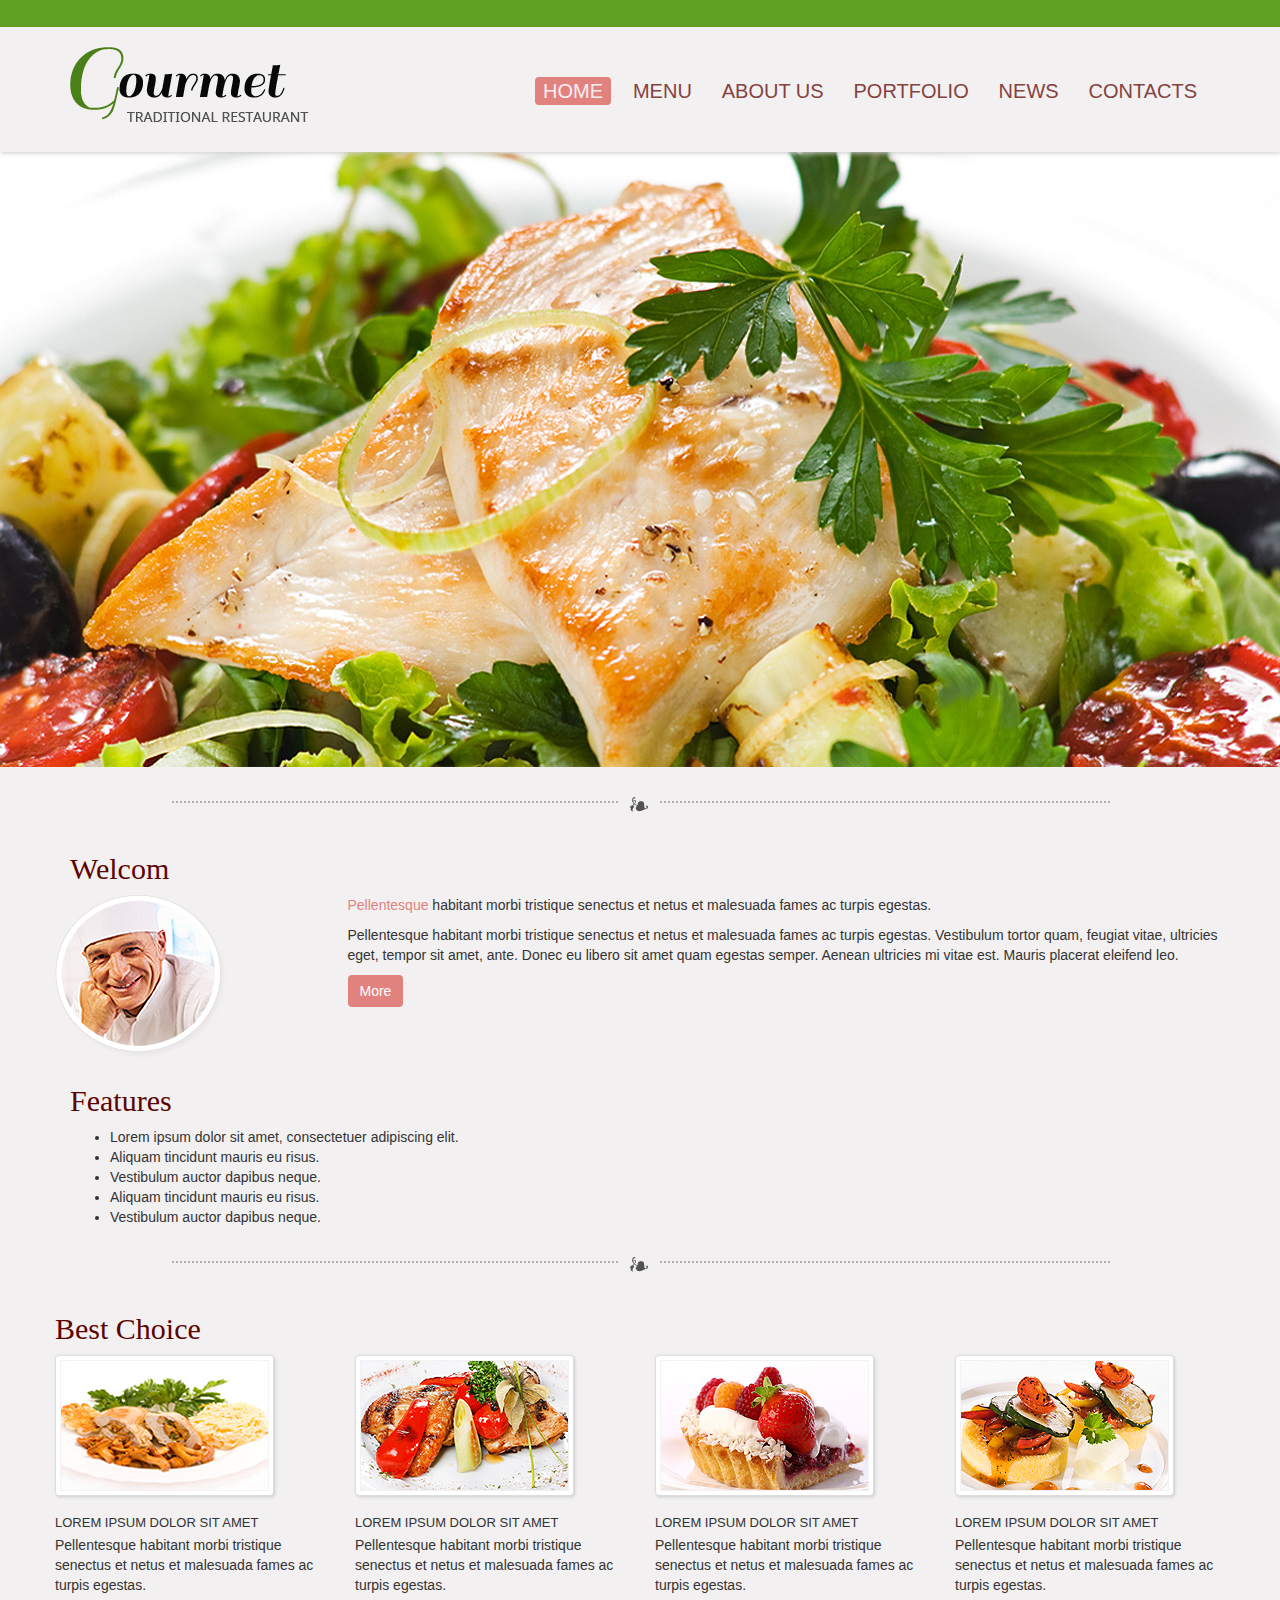
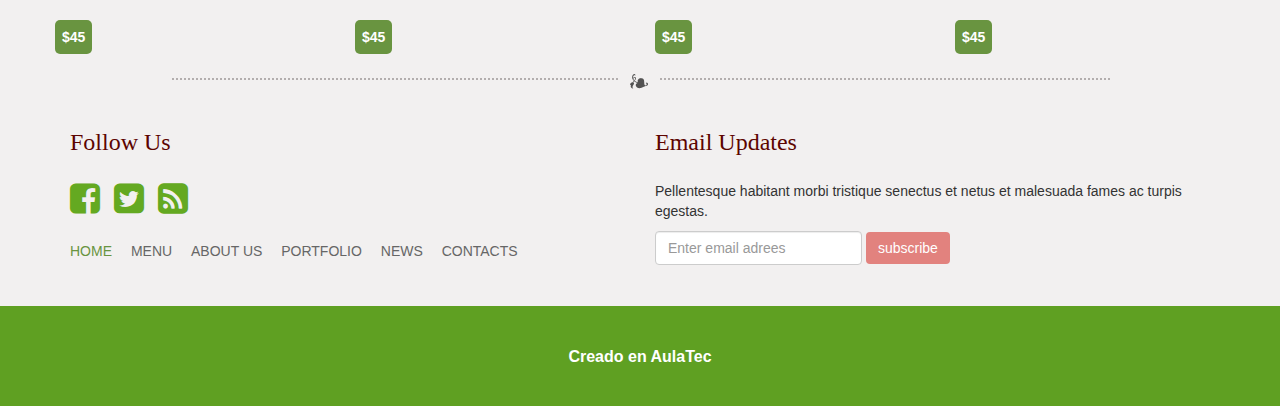
<file: Archivo/index.html>
<!DOCTYPE html>
<html lang="es">
<head>
	<meta charset="utf-8">
	<meta http-equiv="X-UA-Compatible" content="IE=edge">
	<meta name="viewport" content="width=device-width, initial-scale=1">

	<title>Ejercicio Bootstrap</title>

	<!-- Bootstrap core CSS -->
	<link href="https://maxcdn.bootstrapcdn.com/bootstrap/3.3.5/css/bootstrap.min.css" rel="stylesheet">
	<link rel="stylesheet" href="https://maxcdn.bootstrapcdn.com/font-awesome/4.4.0/css/font-awesome.min.css">
	<!-- Custom styles for this template -->
	<link href="css/template.css" rel="stylesheet">


	<!-- HTML5 shim and Respond.js for IE8 support of HTML5 elements and media queries -->
	<!--[if lt IE 9]>
	  <script src="https://oss.maxcdn.com/html5shiv/3.7.2/html5shiv.min.js"></script>
	  <script src="https://oss.maxcdn.com/respond/1.4.2/respond.min.js"></script>
	<![endif]-->
</head>

<body>

<div class="wrapper">
	<div class="header">
		<div class="container">
			<div class="row">
				<div class="col-xs-12 col-sm-12 col-md-4 col-lg-4">
					<h1><img class="logo" src="img/logo.png" alt="Gourmet"></h1>
				</div>
				<div class="col-xs-12 col-ms-12 col-md-8 col-lg-8">
					<nav class="menu">
						<ul>
							<li class="active"><a href="index.html">Home</a></li>
							<li><a href="Menu.html">Menu</a></li>
							<li><a href="About Us.html">About Us</a></li>
							<li><a href="Portfolio.html">Portfolio</a></li>
							<li><a href="News.html">News</a></li>
							<li><a href="Contacts">Contacts</a></li>
						</ul>
						
					</nav>
					
				</div>
			</div>
		</div>
	</div>
	
	<!--slider-->
	
	<div class="slider">
		<ul>
			<li>
				<img src="img/slide.jpg">
			</li>
		</ul>
	</div>
	
	<!--body-->
	
	<div class="body container">
		<div class="row">
			<div class=col-lg-12 > 
				<hr>
			</div>
		</div>
		
		<div class="row">
			<section class="col-xs-12 col-ms-7 welcom">
				<h2>Welcom</h2>
				
				<div class="row">
					<div class="col-xs-3 column">
						<img src="img/welcome_img.png" alt="chef" class="img-responsive chef">
					</div>
						<div class="col-xs-9 column">
					
							<p><a href="">Pellentesque</a> habitant morbi tristique senectus et netus et malesuada fames ac turpis egestas.</p>	
					
								<p>Pellentesque habitant morbi tristique senectus et netus et malesuada fames ac turpis egestas. Vestibulum tortor quam, feugiat vitae, ultricies eget, tempor sit amet, ante. Donec eu libero sit amet quam egestas semper. Aenean ultricies mi vitae est. Mauris placerat eleifend leo.</p>
					
									<a href="" class="btn btn-default">More</a>
					</div>
				</div>
			</section>
			
			<section class="col-xs-12 col-sm-5">
			
				<h2>Features</h2>
				
					<ul>
					   <li>Lorem ipsum dolor sit amet, consectetuer adipiscing elit.</li>
					   <li>Aliquam tincidunt mauris eu risus.</li>
					   <li>Vestibulum auctor dapibus neque.</li>
					   <li>Aliquam tincidunt mauris eu risus.</li>
	   				   <li>Vestibulum auctor dapibus neque.</li>
	   				</ul>
	   				
			</section>
		</div>

			<!-- best choice-->
			
			<div class="row">
				<div class=col-lg-12>
					<hr>
				</div>
			
					<div class="row best-choice">
						<section class="col-lg-12">
							<h2>Best Choice</h2>
								<div class="row">
									<div class="col-sm-3 col-xs-6  col-md-3 dish"><img src="img/page1_img1.jpg" class="img-reponsive img-thumbnail">
										<h3>Lorem ipsum dolor sit amet</h3>	
											<p>Pellentesque habitant morbi tristique senectus et netus et malesuada fames ac turpis egestas.</p>
												<span class="price">$45</span>
									</div>
									
										<div class="col-sm-3 col-xs-6 dish"><img src="img/page1_img2.jpg" class="img-reponsive img-thumbnail">
											<h3>Lorem ipsum dolor sit amet</h3>	
												<p>Pellentesque habitant morbi tristique senectus et netus et malesuada fames ac turpis egestas.</p>
													<span class="price">$45</span>
										</div>
										
											<div class="col-sm-3 col-xs-6 col-md-3 dish"><img src="img/page1_img3.jpg" class="img-responsive img-thumbnail">
												<h3>Lorem ipsum dolor sit amet</h3>	
													<p>Pellentesque habitant morbi tristique senectus et netus et malesuada fames ac turpis egestas.</p>
														<span class="price">$45</span>
											</div>
											
												<div class="col-sm-3 col-xs-6 dish"><img src="img/page1_img4.jpg" class="img-responsive img-thumbnail">
													<h3>Lorem ipsum dolor sit amet</h3>	
														<p>Pellentesque habitant morbi tristique senectus et netus et malesuada fames ac turpis egestas.</p>
															<span class="price">$45</span>
												</div>
							
								</div>
						</section>
					</div> <!-- /best choice-->	
			
			<div class="row">
				<div class="col-lg-12">
					<hr>
				</div>	
			</div>
			
			<div class="row>"> <!-- menu-inferior-->
				<section class="col-lg-6 follow-us">
					<h3>Follow Us</h3>
					
						<i class="fa fa-facebook-square"></i>
						<i class="fa fa-twitter-square"></i>
						<i class="fa fa-rss-square"></i>
					
							<ul class="secondary-menu">
								<li class="active"><a href="index.html">Home</a></li>
								<li><a href="Menu.html">Menu</a></li>
								<li><a href="About Us.html">About Us</a></li>
								<li><a href="Portfolio.html">Portfolio</a></li>
								<li><a href="News.html">News</a></li>
								<li><a href="Contacts.html">Contacts</a></li>
							</ul>
				</section>
					
				<section class="col-lg-6">
					<h3>Email Updates</h3>
						<p>Pellentesque habitant morbi tristique senectus et netus et malesuada fames ac turpis egestas.</p>
	                
			                <form class="form-inline">
			                	<input type="email" name="" class="form-control" placeholder="Enter email adrees">
			                	<input type="submit" value="subscribe" class="btn btn-default">
			                </form>
				</section>
	
			</div><!-- /menu-inferior -->
			</div><!-- /best-choice -->
	</div> <!--/body.container -->
		<div class="footer">
			<div class="container">
				<div class="row">
					<div class="col-lg-12">
						<p>Creado en AulaTec</p>
					</div>
				</div>
			</div>
		</div>
</div><!--/wrapper -->
		
	

</body>
</html>
</file>
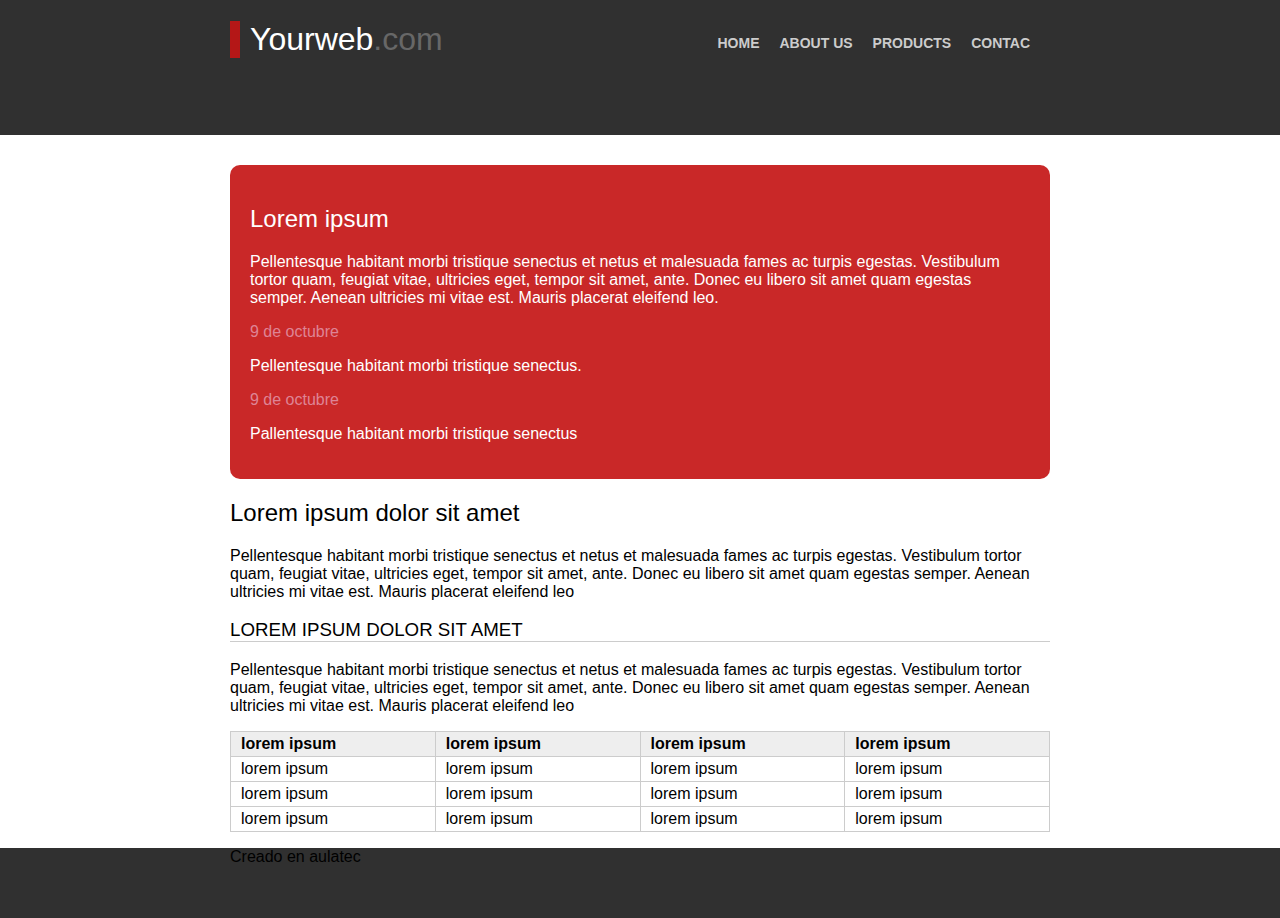
<file: clase2/index.html>
<!DOCTYPE html>
<html>
    
    <head>
        <title>Examen</title>
        <link rel="stylesheet" href="css/style.css" type="text/css" />
    </head>
    
    <body>
        
        <div class="wrapper">
            <div class="header">
            <div class="contenedor">
                
                
            <h1 class="logo">Yourweb<span>.com</span></h1>
            
            <ul class="menu">
                <li><a href="">Home</a></li>
                <li><a href="">About Us</a></li>
                <li><a href="">Products</a></li>
                <li><a href="">Contac</a></li>
            </ul>
            </div>
            </div>
            
            <div class="contenedor">
                <div class="box">
                <div class="left">
                <h2>Lorem ipsum</h2>
                <p>Pellentesque habitant morbi tristique senectus et netus et malesuada fames ac turpis egestas. Vestibulum tortor quam, feugiat vitae, ultricies eget, tempor sit amet, ante. Donec eu libero sit amet quam egestas semper. Aenean ultricies mi vitae est. Mauris placerat eleifend leo.</p>
            </div>
            
            <div class="rigth">
                <span>9 de octubre</span>
                <p>Pellentesque habitant morbi tristique senectus.</p>
            
                <span>9 de octubre</span>
                <p>Pallentesque habitant morbi tristique senectus</p>
            
            </div>
            </div>
            
            <h2>Lorem ipsum dolor sit amet</h2>
            <p>Pellentesque habitant morbi tristique senectus et netus et malesuada fames ac turpis egestas. Vestibulum tortor quam, feugiat vitae, ultricies eget, tempor sit amet, ante. Donec eu libero sit amet quam egestas semper. Aenean ultricies mi vitae est. Mauris placerat eleifend leo</p>
            
            <h3>Lorem ipsum dolor sit amet</h3>
            <p>Pellentesque habitant morbi tristique senectus et netus et malesuada fames ac turpis egestas. Vestibulum tortor quam, feugiat vitae, ultricies eget, tempor sit amet, ante. Donec eu libero sit amet quam egestas semper. Aenean ultricies mi vitae est. Mauris placerat eleifend leo</p>
            
            <table class="table">
                <thead>
                    <tr>
                        <th>lorem ipsum</th>
                        <th>lorem ipsum</th>
                        <th>lorem ipsum</th>
                        <th>lorem ipsum</th>
                    </tr>
                </thead
                
                <tbody>  
                
                    <tr>
                        <td>lorem ipsum</td>
                        <td>lorem ipsum</td>
                        <td>lorem ipsum</td>
                        <td>lorem ipsum</td>
                    </tr>
                    
                    <tr>
                        <td>lorem ipsum</td>
                        <td>lorem ipsum</td>
                        <td>lorem ipsum</td>
                        <td>lorem ipsum</td>
                    </tr>
                    
                    <tr>
                        <td>lorem ipsum</td>
                        <td>lorem ipsum</td>
                        <td>lorem ipsum</td>
                        <td>lorem ipsum</td>
                    </tr>
                    
                </body>
                
                <tfoot>
                    
                </tfoot>
                
            </table>

<p>
    
</p>
            </div>
            
<div class="footer">
    <div class="contenedor"
    <p>Creado en aulatec</p>
    </div>
</div>

            </div>
            
     </body>
</html>
</file>
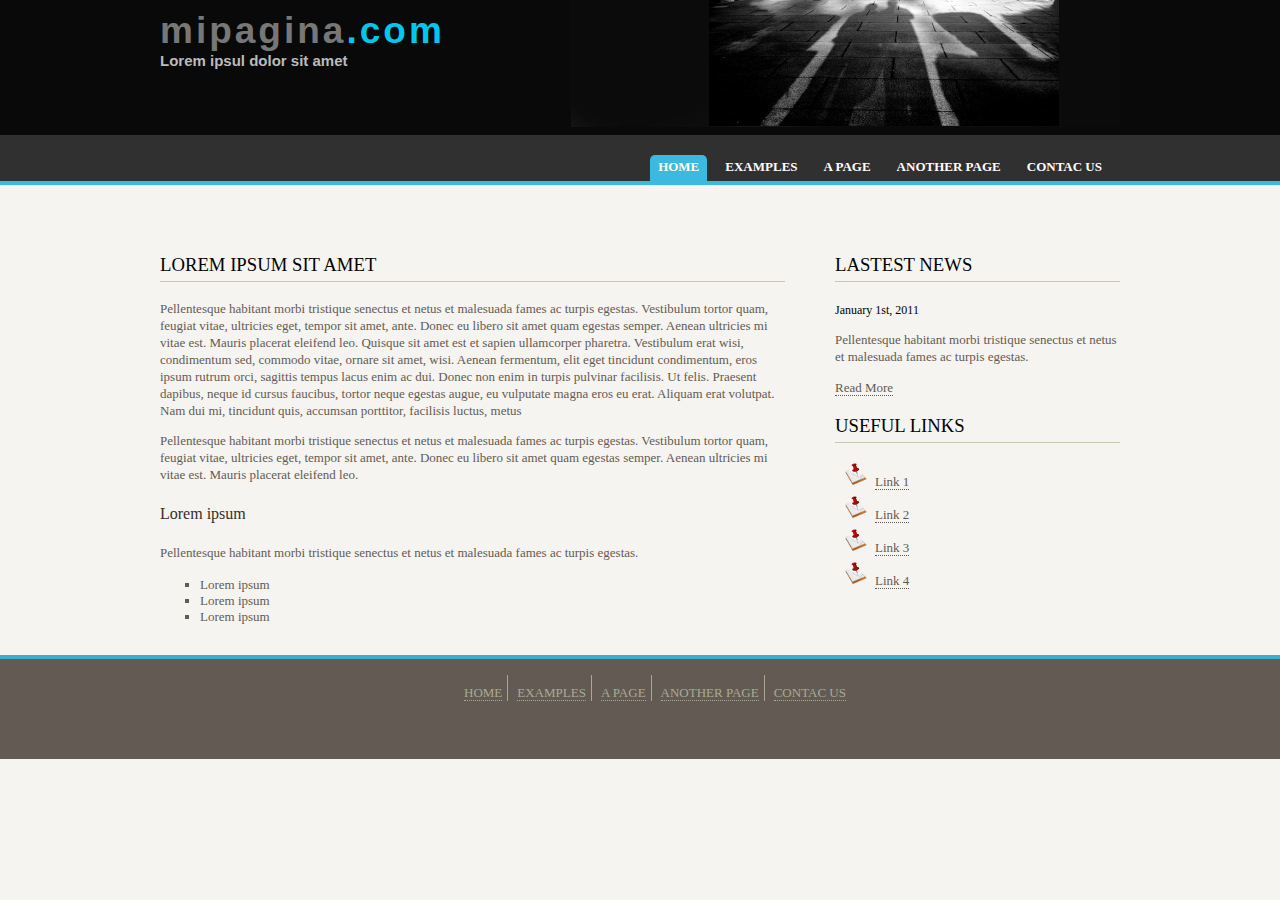
<file: clase3/index.html>
<!DOCTYPE html>
<html>
	
	<head>
		
		<meta charset="UTF-8">
		<title>Document</title>
		<link rel="stylesheet" href="css/styles.css">
		
	</head>

		<body>
		
			<div class="wrapper">
				<!-- happy coding -->
				
				<div class="header">
					
					<div class="container">
					    
					    <div class="contenedor">
					    	
					    	<h1 class="logo">mipagina<span>.com</span></h1>
					    
					    	<h2 class="slogan">Lorem ipsul dolor sit amet</h2>
					    	
					    </div>
					    
					    <div class="imagen"><img src="img/header-background.png"></div>
					
					</div>
			
				</div>
			
					<div class="menu">
						
						<div class="container">
						
							<ul>
								<li><a class="active" href="">Home</a></li>
								<li><a href="">Examples</a></li>
								<li><a href="">A Page</a></li>
								<li><a href="">Another Page</a></li>
								<li><a href="">Contac Us</a></li>
							</ul>
					
						</div>
						
					</div>
			
						<div class="container">
							
							<div class="contenido">
								
								<h3>Lorem ipsum sit amet</h3>
								
								<p>Pellentesque habitant morbi tristique senectus et netus et malesuada fames ac turpis egestas. Vestibulum tortor quam, feugiat vitae, ultricies eget, tempor sit amet, ante. Donec eu libero sit amet quam egestas semper. Aenean ultricies mi vitae est. Mauris placerat eleifend leo. Quisque sit amet est et sapien ullamcorper pharetra. Vestibulum erat wisi, condimentum sed, commodo vitae, ornare sit amet, wisi. Aenean fermentum, elit eget tincidunt condimentum, eros ipsum rutrum orci, sagittis tempus lacus enim ac dui. Donec non enim in turpis pulvinar facilisis. Ut felis. Praesent dapibus, neque id cursus faucibus, tortor neque egestas augue, eu vulputate magna eros eu erat. Aliquam erat volutpat. Nam dui mi, tincidunt quis, accumsan porttitor, facilisis luctus, metus</p>
									
									<p>Pellentesque habitant morbi tristique senectus et netus et malesuada fames ac turpis egestas. Vestibulum tortor quam, feugiat vitae, ultricies eget, tempor sit amet, ante. Donec eu libero sit amet quam egestas semper. Aenean ultricies mi vitae est. Mauris placerat eleifend leo.</p>
								
										<h4>Lorem ipsum</h4>
								
											<p>Pellentesque habitant morbi tristique senectus et netus et malesuada fames ac turpis egestas.</p>
								
												<ul>
													<li>Lorem ipsum</li>
													<li>Lorem ipsum</li>
													<li>Lorem ipsum</li>
												</ul>
											
							</div>
								
							<div class="contenedor2">
										
								<h3>Lastest News</h3>
										
									<span>January 1st, 2011</span>
										
										<p>Pellentesque habitant morbi tristique senectus et netus et malesuada fames ac turpis egestas.</p>
											
											<a href="">Read More</a>
											
												<h3>Useful Links</h3>
										
													<ul>
														<li><a href="">Link 1</a></li>
														<li><a href="">Link 2</a></li>
														<li><a href="">Link 3</a></li>
														<li><a href="">Link 4</a></li>
													</ul>
							</div>
							
						</div>
						
							<div class="footer">
								
								<ul class="links">
									<li><a href="">Home</a></li>
									<li><a href="">Examples</a></li>
									<li><a href="">A Page</a></li>
									<li><a href="">Another  page</a></li>
									<li><a href="">Contac Us</a></li>
								</ul>
								
							</div>
					
		</div>
			
			</body>
</html>
</file>
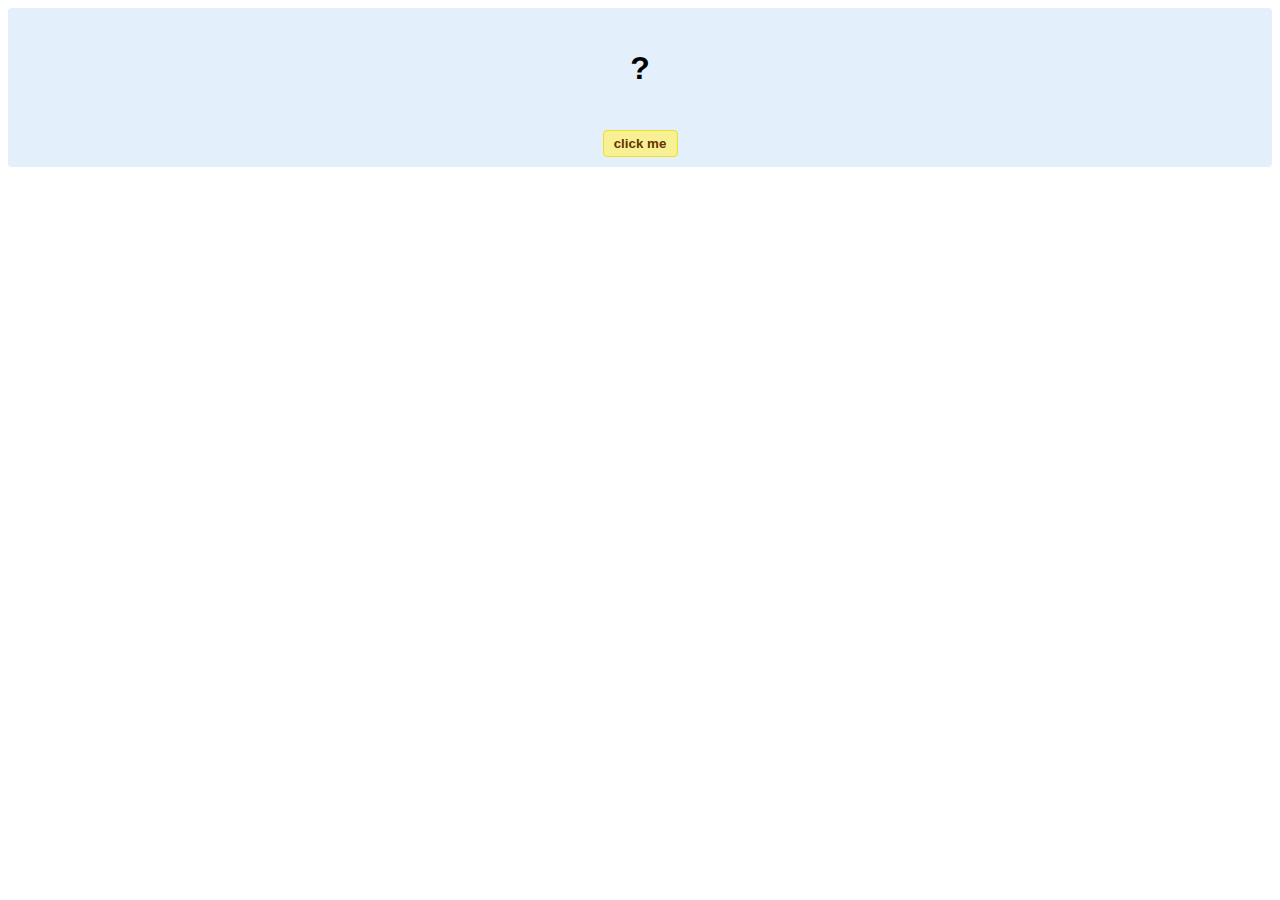
<file: hello-world.html>
<!DOCTYPE html>
<!-- HTML5 Hello world by kirupa - http://www.kirupa.com/html5/getting_your_feet_wet_html5_pg1.htm -->
<html lang="en-us">

<head>
<meta charset="utf-8">
<title>Hello...</title>
<style type="text/css">
#mainContent {
	font-family: Arial, Helvetica, sans-serif;
	font-size: xx-large;
	font-weight: bold;
	background-color: #E3F0FB;
	border-radius: 4px;
	padding: 10px;
	text-align: center;
}
.buttonStyle {
	border-radius: 4px;
	border: thin solid #F0E020;
	padding: 5px;
	background-color: #F8F094;
	font-family: "Segoe UI", Tahoma, Geneva, Verdana, sans-serif;
	font-weight: bold;
	color: #663300;
	width: 75px;
}

.buttonStyle:hover {
	border: thin solid #FFCC00;
	background-color: #FCF9D6;
	color: #996633;
	cursor: pointer;
}
.buttonStyle:active {
	border: thin solid #99CC00;
	background-color: #F5FFD2;
	color: #669900;
	cursor: pointer;
}

</style>
</head>

<body>
<div id="mainContent">
<p id="helloText">?</p>
<button id="clickButton" class="buttonStyle">click me</button>
</div>
<script> 
var myButton = document.getElementById("clickButton");
var myText = document.getElementById("helloText");

myButton.addEventListener('click', doSomething, false)

function doSomething() {
	myText.textContent = "hello, world!";
}
</script>

</body>
</html>
</file>
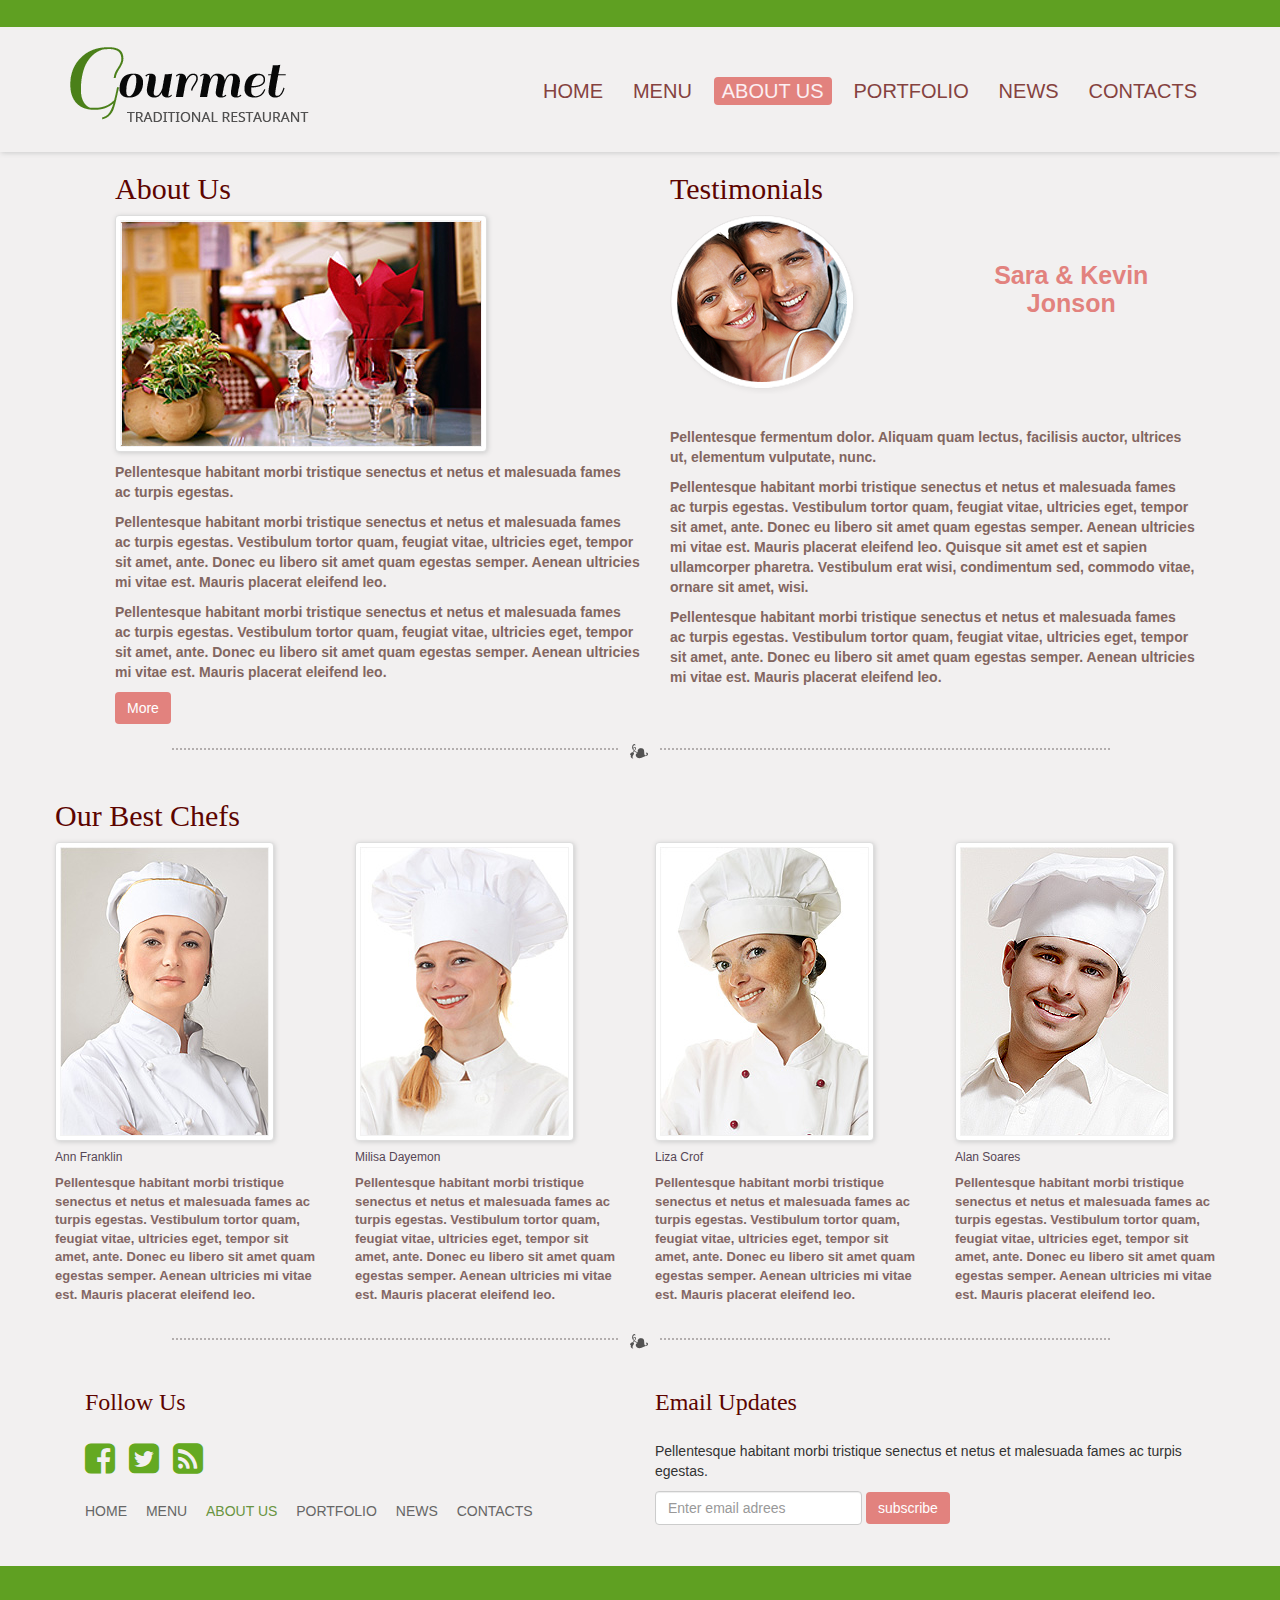
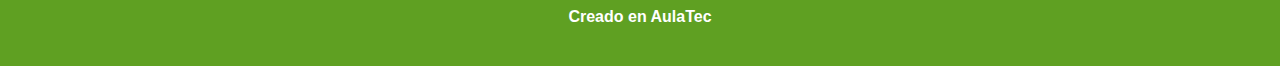
<file: Archivo/About Us.html>
<!DOCTYPE html>
<html lang="es">
<head>
	<meta charset="utf-8">
	<meta http-equiv="X-UA-Compatible" content="IE=edge">
	<meta name="viewport" content="width=device-width, initial-scale=1">

	<title>Ejercicio Bootstrap</title>

	<!-- Bootstrap core CSS -->
	<link href="https://maxcdn.bootstrapcdn.com/bootstrap/3.3.5/css/bootstrap.min.css" rel="stylesheet">
	<link rel="stylesheet" href="https://maxcdn.bootstrapcdn.com/font-awesome/4.4.0/css/font-awesome.min.css">
	<!-- Custom styles for this template -->
	<link href="css/template.css" rel="stylesheet">


	<!-- HTML5 shim and Respond.js for IE8 support of HTML5 elements and media queries -->
	<!--[if lt IE 9]>
	  <script src="https://oss.maxcdn.com/html5shiv/3.7.2/html5shiv.min.js"></script>
	  <script src="https://oss.maxcdn.com/respond/1.4.2/respond.min.js"></script>
	<![endif]-->
</head>

<body>

<div class="wrapper">
	<div class="header">
		<div class="container">
			
			<div class="row">
				
				<div class="col-xs-12 col-sm-12 col-md-4 col-lg-4">
					<h1><img class="logo" src="img/logo.png" alt="Gourmet"></h1>
				</div>
				
				<div class="col-xs-12 col-ms-12 col-md-8 col-lg-8">
					<nav class="menu">
						<ul>
							<li><a href="index.html">Home</a></li>
							<li><a href="Menu.html">Menu</a></li>
							<li class="active"><a href="About Us.html">About Us</a></li>
							<li><a href="Portfolio.html">Portfolio</a></li>
							<li><a href="News.html">News</a></li>
							<li><a href="Contacts.html">Contacts</a></li>
						</ul>
					</nav>
				</div>
			</div>
		</div>
	</div>
	
		<!--body-->
	
	<div class="body container">
		
		<div class="container">
			<div clas="row">
				<div class="col-md-12 About">
					
					<section class="col-md-6 About-Us">
						<h2>About Us</h2>
							<img src="img/page2_img1.jpg" class="img-reponsive img-thumbnail">
								<p><sapan>Pellentesque habitant morbi tristique senectus et netus et malesuada fames ac turpis egestas.</span></p>
									<p>Pellentesque habitant morbi tristique senectus et netus et malesuada fames ac turpis egestas. Vestibulum tortor quam, feugiat vitae, ultricies eget, tempor sit amet, ante. Donec eu libero sit amet quam egestas semper. Aenean ultricies mi vitae est. Mauris placerat eleifend leo.</p>
										<p>Pellentesque habitant morbi tristique senectus et netus et malesuada fames ac turpis egestas. Vestibulum tortor quam, feugiat vitae, ultricies eget, tempor sit amet, ante. Donec eu libero sit amet quam egestas semper. Aenean ultricies mi vitae est. Mauris placerat eleifend leo.</p>
											<a href="" class="btn btn-default">More</a>
					</section>
					
					<section class="col-md-6 About-Us">
						<div class="row">
						<div class="col-md-6">
							<h2>Testimonials</h2>
								<img src="img/page2_img2.png" class="img-reponsive matrimony">
						</div>
						
						<div class="col-md-6 Testimonials">
							<h1>Sara & Kevin Jonson<h1>
						</div>
						</div>
						
						<p><span>Pellentesque fermentum dolor. Aliquam quam lectus, facilisis auctor, ultrices ut, elementum vulputate, nunc.</span></p>
						<p>Pellentesque habitant morbi tristique senectus et netus et malesuada fames ac turpis egestas. Vestibulum tortor quam, feugiat vitae, ultricies eget, tempor sit amet, ante. Donec eu libero sit amet quam egestas semper. Aenean ultricies mi vitae est. Mauris placerat eleifend leo. Quisque sit amet est et sapien ullamcorper pharetra. Vestibulum erat wisi, condimentum sed, commodo vitae, ornare sit amet, wisi.
						<p>Pellentesque habitant morbi tristique senectus et netus et malesuada fames ac turpis egestas. Vestibulum tortor quam, feugiat vitae, ultricies eget, tempor sit amet, ante. Donec eu libero sit amet quam egestas semper. Aenean ultricies mi vitae est. Mauris placerat eleifend leo.</p>
					</section>
				</div>
			</div>
		</div>
	

			<!-- best-Chefs-->
			
			<div class="row">
				<div class=col-lg-12>
					<hr>
				</div>
			
					<div class="row best-chefs">
						<section class="col-lg-12">
							<h2>Our Best Chefs</h2>
							
								<div class="row">
									<div class="col-sm-3 col-xs-6  col-md-3 Chefs"><img src="img/page2_img3.jpg" class="img-reponsive img-thumbnail">
										<h4>Ann Franklin</h4>	
											<p>Pellentesque habitant morbi tristique senectus et netus et malesuada fames ac turpis egestas. Vestibulum tortor quam, feugiat vitae, ultricies eget, tempor sit amet, ante. Donec eu libero sit amet quam egestas semper. Aenean ultricies mi vitae est. Mauris placerat eleifend leo.</p>
									</div>
									
										<div class="col-sm-3 col-xs-6 Chefs"><img src="img/page2_img4.jpg" class="img-reponsive img-thumbnail">
											<h4>Milisa Dayemon</h4>	
												<p>Pellentesque habitant morbi tristique senectus et netus et malesuada fames ac turpis egestas. Vestibulum tortor quam, feugiat vitae, ultricies eget, tempor sit amet, ante. Donec eu libero sit amet quam egestas semper. Aenean ultricies mi vitae est. Mauris placerat eleifend leo.</p>
										</div>
										
											<div class="col-sm-3 col-xs-6 col-md-3 Chefs"><img src="img/page2_img5.jpg" class="img-responsive img-thumbnail">
												<h4>Liza Crof</h4>	
													<p>Pellentesque habitant morbi tristique senectus et netus et malesuada fames ac turpis egestas. Vestibulum tortor quam, feugiat vitae, ultricies eget, tempor sit amet, ante. Donec eu libero sit amet quam egestas semper. Aenean ultricies mi vitae est. Mauris placerat eleifend leo.</p>
											</div>
											
												<div class="col-sm-3 col-xs-6 Chefs"><img src="img/page2_img6.jpg" class="img-responsive img-thumbnail">
													<h4>Alan Soares</h4>	
														<p>Pellentesque habitant morbi tristique senectus et netus et malesuada fames ac turpis egestas. Vestibulum tortor quam, feugiat vitae, ultricies eget, tempor sit amet, ante. Donec eu libero sit amet quam egestas semper. Aenean ultricies mi vitae est. Mauris placerat eleifend leo.</p>
											    </div>
							
								</div>
						</section>
					</div> 
				</div><!-- /best-Chefs-->	
			
			<div class="row">
				<div class="col-lg-12">
					<hr>
				</div>	
			</div>
			
			<div class="row>"> <!-- menu-inferior-->
				<section class="col-lg-6 follow-us">
					<h3>Follow Us</h3>
					
						<i class="fa fa-facebook-square"></i>
						<i class="fa fa-twitter-square"></i>
						<i class="fa fa-rss-square"></i>
					
							<ul class="secondary-menu">
								<li><a href="index.html">Home</a></li>
								<li><a href="Menu.html">Menu</a></li>
								<li class="active"><a href="About Us.html">About Us</a></li>
								<li><a href="Portfolio.html">Portfolio</a></li>
								<li><a href="News.html">News</a></li>
								<li><a href="Contacts.html">Contacts</a></li>
							</ul>
				</section>
					
				<section class="col-lg-6">
					<h3>Email Updates</h3>
						<p>Pellentesque habitant morbi tristique senectus et netus et malesuada fames ac turpis egestas.</p>
	                
			                <form class="form-inline">
			                	<input type="email" name="" class="form-control" placeholder="Enter email adrees">
			                	<input type="submit" value="subscribe" class="btn btn-default">
			                </form>
				</section>
	
			</div><!-- /menu-inferior -->
	</div> <!--/body.container -->
	
		<div class="footer">
			<div class="container">
				<div class="row">
					<div class="col-lg-12">
						<p>Creado en AulaTec</p>
					</div>
				</div>
			</div>
		</div>
</div><!--/wrapper -->
		
	

</body>
</html>
</file>
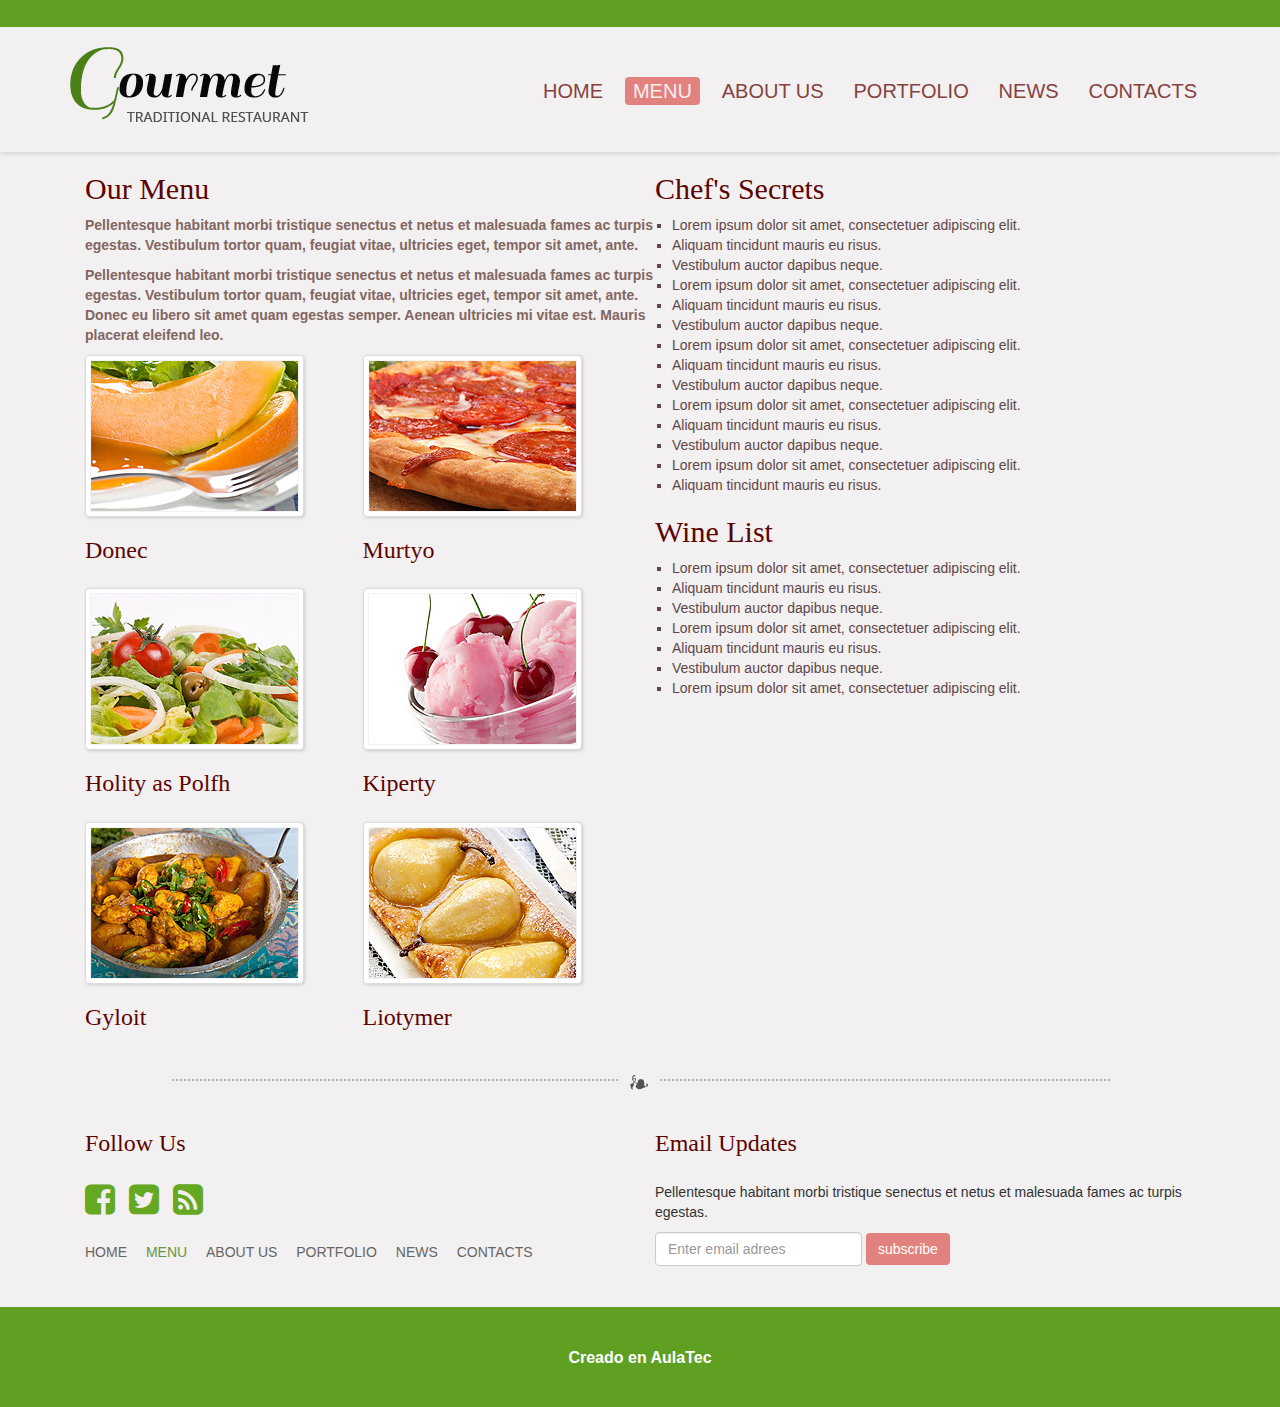
<file: Archivo/Menu.html>
<!DOCTYPE html>
<html lang="es">
<head>
	<meta charset="utf-8">
	<meta http-equiv="X-UA-Compatible" content="IE=edge">
	<meta name="viewport" content="width=device-width, initial-scale=1">

	<title>Ejercicio Bootstrap</title>

	<!-- Bootstrap core CSS -->
	<link href="https://maxcdn.bootstrapcdn.com/bootstrap/3.3.5/css/bootstrap.min.css" rel="stylesheet">
	<link rel="stylesheet" href="https://maxcdn.bootstrapcdn.com/font-awesome/4.4.0/css/font-awesome.min.css">
	<!-- Custom styles for this template -->
	<link href="css/template.css" rel="stylesheet">


	<!-- HTML5 shim and Respond.js for IE8 support of HTML5 elements and media queries -->
	<!--[if lt IE 9]>
	  <script src="https://oss.maxcdn.com/html5shiv/3.7.2/html5shiv.min.js"></script>
	  <script src="https://oss.maxcdn.com/respond/1.4.2/respond.min.js"></script>
	<![endif]-->
</head>

<body>

<div class="wrapper">
	<div class="header">
		<div class="container">
			<div class="row">
				<div class="col-xs-12 col-sm-12 col-md-4 col-lg-4">
					<h1>
						<img class="logo" src="img/logo.png" alt="Gourmet"></h1>
				</div>
				<div class="col-xs-12 col-ms-12 col-md-8 col-lg-8">
					<nav class="menu">
						<ul>
							<li><a href="index.html">Home</a></li>
							<li class="active"><a href="Menu.html">Menu</a></li>
							<li><a href="About Us.html">About Us</a></li>
							<li><a href="Portfolio.html">Portfolio</a></li>
							<li><a href="News.html">News</a></li>
							<li><a href="Contacts.html">Contacts</a></li>
						</ul>
					</nav>
				</div>
			</div>
		</div>
	</div>
	<!-- /header -->
	
	<!--body-->
	<div class="body container">
	    <div class="container">
	        <div class="row">
	            <div class="col-md-12 Menu">
	                    <section class="col-md-6 column">
	                    	<h2>Our Menu</h2>
	                       		<p>Pellentesque habitant morbi tristique senectus et netus et malesuada fames ac turpis egestas. Vestibulum tortor quam, feugiat vitae, ultricies eget, tempor sit amet, ante.</p>
	                            	<p>Pellentesque habitant morbi tristique senectus et netus et malesuada fames ac turpis egestas. Vestibulum tortor quam, feugiat vitae, ultricies eget, tempor sit amet, ante. Donec eu libero sit amet quam egestas semper. Aenean ultricies mi vitae est. Mauris placerat eleifend leo.</p>
	                    
		                           <div class="col-md-12 our-menu">
		                               <div class="col-md-6 image-dishes">
		                                   <img src="img/page3_img1.jpg" class="img-reponsive img-thumbnail dishes">   
		                                       <h3>Donec</h3>
		                               </div>
		                               
		                               <div class="col-md-6 image-dishes">
		                                   <img src="img/page3_img2.jpg" class="img-reponsive img-thumbnail dishes">   
		                                   <h3>Murtyo</h3>
		                               </div>
		                               
		                               <div class="col-md-6 image-dishes">
		                                   <img src="img/page3_img3.jpg" class="img-reponsive img-thumbnail dishes">   
		                                       <h3>Holity as Polfh</h3>
		                               </div>
		                               
		                               <div class="col-md-6 image-dishes">
		                                   <img src="img/page3_img4.jpg" class="img-reponsive img-thumbnail dishes">   
		                                       <h3>Kiperty</h3>
		                               </div>
		                               
		                               <div class="col-md-6 image-dishes">
		                                   <img src="img/page3_img5.jpg" class="img-reponsive img-thumbnail dishes">   
		                                       <h3>Gyloit</h3>
		                               </div>
		                               
		                               <div class="col-md-6 image-dishes">
		                                   <img src="img/page3_img6.jpg" class="img-reponsive img-thumbnail dishes">   
		                                       <h3>Liotymer</h3>
		                               </div>
	                           
	                           </div>
	                       
	                    </section>
	                    
	                <section class="col-md-6 column">
	                    <h2>Chef's Secrets</h2>
	                            <ul>
                                    <li>Lorem ipsum dolor sit amet, consectetuer adipiscing elit.</li>
                                    <li>Aliquam tincidunt mauris eu risus.</li>
                                    <li>Vestibulum auctor dapibus neque.</li>
                                    <li>Lorem ipsum dolor sit amet, consectetuer adipiscing elit.</li>
                                    <li>Aliquam tincidunt mauris eu risus.</li>
                                    <li>Vestibulum auctor dapibus neque.</li>
                                    <li>Lorem ipsum dolor sit amet, consectetuer adipiscing elit.</li>
                                    <li>Aliquam tincidunt mauris eu risus.</li>
                                    <li>Vestibulum auctor dapibus neque.</li>
                                    <li>Lorem ipsum dolor sit amet, consectetuer adipiscing elit.</li>
                                    <li>Aliquam tincidunt mauris eu risus.</li>
                                    <li>Vestibulum auctor dapibus neque.</li>
                                    <li>Lorem ipsum dolor sit amet, consectetuer adipiscing elit.</li>
                                    <li>Aliquam tincidunt mauris eu risus.</li>
                                </ul>
                                
                                <h2>Wine List</h2>
                                    
                                    <ul>
                                       <li>Lorem ipsum dolor sit amet, consectetuer adipiscing elit.</li>
                                       <li>Aliquam tincidunt mauris eu risus.</li>
                                       <li>Vestibulum auctor dapibus neque.</li>
                                       <li>Lorem ipsum dolor sit amet, consectetuer adipiscing elit.</li>
                                       <li>Aliquam tincidunt mauris eu risus.</li>
                                       <li>Vestibulum auctor dapibus neque.</li>
                                       <li>Lorem ipsum dolor sit amet, consectetuer adipiscing elit.</li>
                                    </ul>
	                </section>
	            </div>
	        </div>
	    </div><!-- /container -->
	    
	    <div class="row">
				<div class="col-lg-12">
					<hr>
				</div>	
		</div>
			
			<!-- menu-inferior-->
		<div class="row>"> 
					<section class="col-lg-6 follow-us">
						<h3>Follow Us</h3>
						
							<i class="fa fa-facebook-square"></i>
							<i class="fa fa-twitter-square"></i>
							<i class="fa fa-rss-square"></i>
						
								<ul class="secondary-menu">
									<li><a href="index.html">Home</a></li>
									<li class="active"><a href="Menu.html">Menu</a></li>
									<li><a href="About Us.html">About Us</a></li>
									<li><a href="Portfolio.html">Portfolio</a></li>
									<li><a href="News.html">News</a></li>
									<li><a href="Contacts.html">Contacts</a></li>
								</ul>
					</section>
						
					<section class="col-lg-6">
						<h3>Email Updates</h3>
							<p>Pellentesque habitant morbi tristique senectus et netus et malesuada fames ac turpis egestas.</p>
		                
				                <form class="form-inline">
				                	<input type="email" name="" class="form-control" placeholder="Enter email adrees">
				                	<input type="submit" value="subscribe" class="btn btn-default">
				                </form>
					</section>
		</div> <!-- /menu-inferior -->
	        
	</div><!--- /Body container -->
	
	<!-- footer -->
	<div class="footer">
		<div class="container">
			<div class="row">
				<div class="col-lg-12">
					<p>Creado en AulaTec</p>
				</div>
			</div>
		</div>
	</div>
	<!--/footer-->
	
</div><!--/wrapper -->
		
	

</body>
</html>
</file>
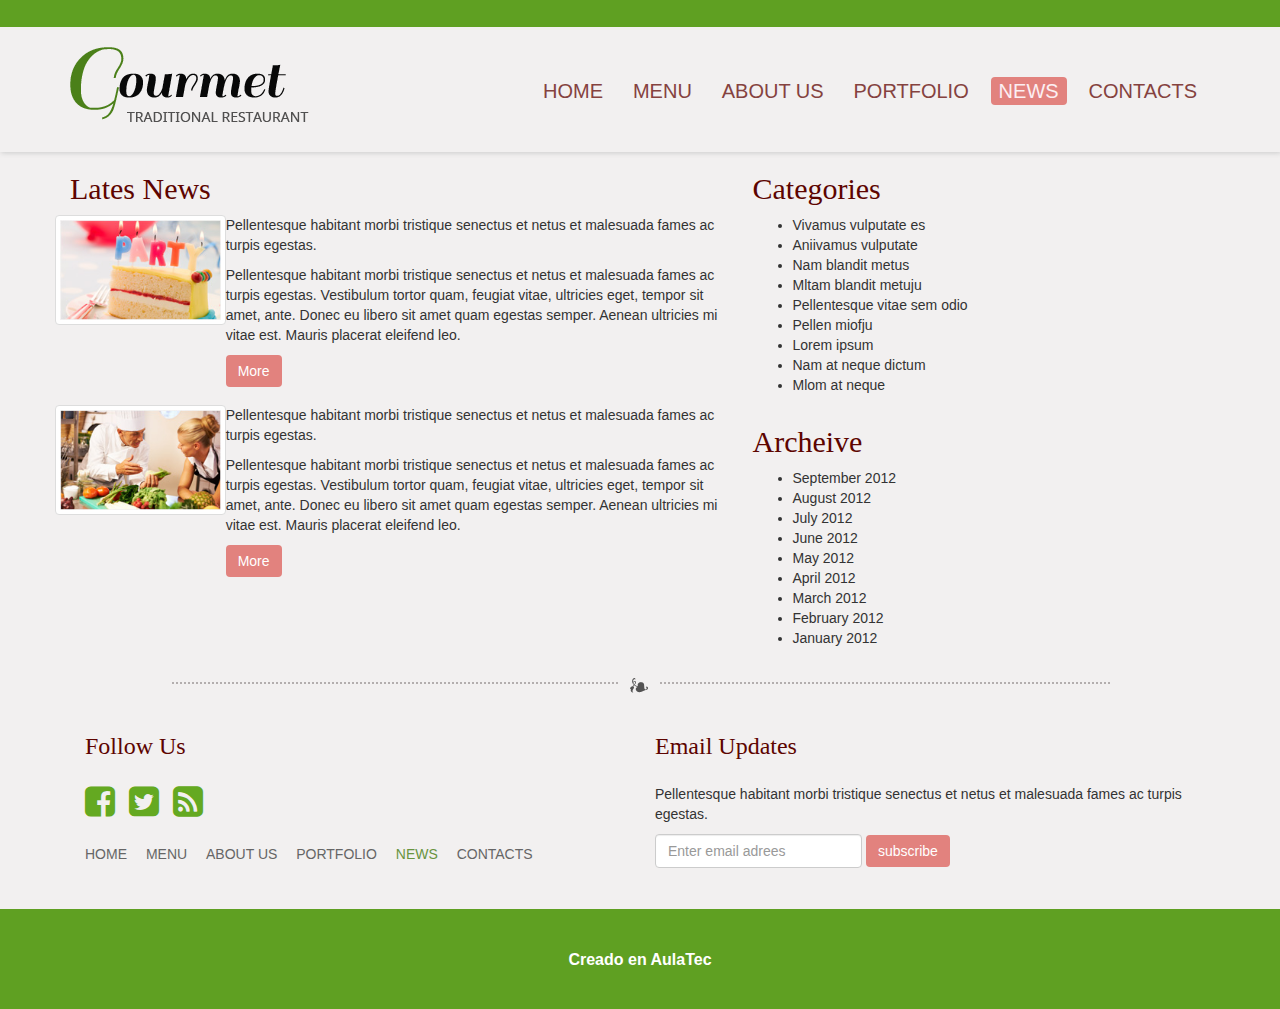
<file: Archivo/News.html>
<!DOCTYPE html>
<html lang="es">
<head>
	<meta charset="utf-8">
	<meta http-equiv="X-UA-Compatible" content="IE=edge">
	<meta name="viewport" content="width=device-width, initial-scale=1">

	<title>Ejercicio Bootstrap</title>

	<!-- Bootstrap core CSS -->
	<link href="https://maxcdn.bootstrapcdn.com/bootstrap/3.3.5/css/bootstrap.min.css" rel="stylesheet">
	<link rel="stylesheet" href="https://maxcdn.bootstrapcdn.com/font-awesome/4.4.0/css/font-awesome.min.css">
	<!-- Custom styles for this template -->
	<link href="css/template.css" rel="stylesheet">


	<!-- HTML5 shim and Respond.js for IE8 support of HTML5 elements and media queries -->
	<!--[if lt IE 9]>
	  <script src="https://oss.maxcdn.com/html5shiv/3.7.2/html5shiv.min.js"></script>
	  <script src="https://oss.maxcdn.com/respond/1.4.2/respond.min.js"></script>
	<![endif]-->
</head>

<body>

<div class="wrapper">
	<div class="header">
		<div class="container">
			<div class="row">
				<div class="col-xs-12 col-sm-12 col-md-4 col-lg-4">
					<h1>
						<img class="logo" src="img/logo.png" alt="Gourmet"></h1>
				</div>
				<div class="col-xs-12 col-ms-12 col-md-8 col-lg-8">
					<nav class="menu">
						<ul>
							<li><a href="index.html">Home</a></li>
							<li><a href="Menu.html">Menu</a></li>
							<li><a href="About Us.html">About Us</a></li>
							<li><a href="Portfolio.html">Portfolio</a></li>
							<li class="active"><a href="News.html">News</a></li>
							<li><a href="Contacts.html">Contacts</a></li>
						</ul>
					</nav>
					
				</div>
			</div>
		</div>
	</div><!-- header -->
	
	<div class="body container">
		
		<div class="row">
			<section class="col-xs-12 col-sm-7 News">
				
				<h2>Lates News</h2>
				
				<div class="row">
					<div class="col-xs-3 column">
						<img src="img/page5_img1.jpg" alt="party" class="img-responsive party img-thumbnail">
					</div>
					
					<div class="col-xs-9 column">
					
						<p>Pellentesque habitant morbi tristique senectus et netus et malesuada fames ac turpis egestas.</p>	
					
							<p>Pellentesque habitant morbi tristique senectus et netus et malesuada fames ac turpis egestas. Vestibulum tortor quam, feugiat vitae, ultricies eget, tempor sit amet, ante. Donec eu libero sit amet quam egestas semper. Aenean ultricies mi vitae est. Mauris placerat eleifend leo.</p>
					
								<a href="" class="btn btn-default">More</a>
					</div>
				</div>	
			</section>
		
			<section class="col-xs-12 col-sm-5">
			
				<h2>Categories</h2>
				
					<ul>
						<li>Vivamus vulputate es</li>
						<li>Aniivamus vulputate</li>
						<li>Nam blandit metus</li>
						<li>Mltam blandit metuju</li>
			   			<li>Pellentesque vitae sem odio</li>
			   			<li>Pellen miofju</li>
						<li>Lorem ipsum</li>
						<li>Nam at neque dictum</li>
						<li>Mlom at neque</li>
					</ul>
			</section>
		</div>
		
		<div class="row">
			<section class="col-xs-12 col-sm-7 News">
				
				<div class="row">
					<div class="col-xs-3 column">
						<img src="img/page5_img2.jpg" alt="vegetables" class="img-responsive vegetables img-thumbnail">
					</div>
					
					<div class="col-xs-9 column">
					
						<p>Pellentesque habitant morbi tristique senectus et netus et malesuada fames ac turpis egestas.</p>	
					
							<p>Pellentesque habitant morbi tristique senectus et netus et malesuada fames ac turpis egestas. Vestibulum tortor quam, feugiat vitae, ultricies eget, tempor sit amet, ante. Donec eu libero sit amet quam egestas semper. Aenean ultricies mi vitae est. Mauris placerat eleifend leo.</p>
					
								<a href="" class="btn btn-default">More</a>
					</div>
				</div>	
			</section>
		
			<section class="col-xs-12 col-sm-5">
			
				<h2>Archeive</h2>
				
					<ul>
					   <li>September 2012</li>
					   <li>August 2012</li>
					   <li>July 2012</li>
					   <li>June 2012</li>
	   				   <li>May 2012</li>
	   				   <li>April 2012</li>
					   <li>March 2012</li>
					   <li>February 2012</li>
					   <li>January 2012</li>
					</ul>

			</section>
		</div>
		
			<div class="row">
				<div class="col-lg-12">
					<hr>
				</div>	
		</div>
	       	
			<div class="row>"> <!-- menu-inferior-->
				<section class="col-lg-6 follow-us">
					<h3>Follow Us</h3>
					
						<i class="fa fa-facebook-square"></i>
						<i class="fa fa-twitter-square"></i>
						<i class="fa fa-rss-square"></i>
					
							<ul class="secondary-menu">
								<li><a href="index.html">Home</a></li>
								<li><a href="Menu.html">Menu</a></li>
								<li><a href="About Us.html">About Us</a></li>
								<li><a href="Portfolio.html">Portfolio</a></li>
								<li class="active"><a href="News.html">News</a></li>
								<li><a href="Contacts.html">Contacts</a></li>
							</ul>
				</section>
					
				<section class="col-lg-6">
					<h3>Email Updates</h3>
						<p>Pellentesque habitant morbi tristique senectus et netus et malesuada fames ac turpis egestas.</p>
	                
			                <form class="form-inline">
			                	<input type="email" name="" class="form-control" placeholder="Enter email adrees">
			                	<input type="submit" value="subscribe" class="btn btn-default">
			                </form>
				</section>
	
			</div><!-- /menu-inferior -->
			
	</div> <!--/body.container -->
		<div class="footer">
			<div class="container">
				<div class="row">
					<div class="col-lg-12">
						<p>Creado en AulaTec</p>
					</div>
				</div>
			</div>
		</div>
</div><!--/wrapper -->
		
	

</body>
</html>
</file>
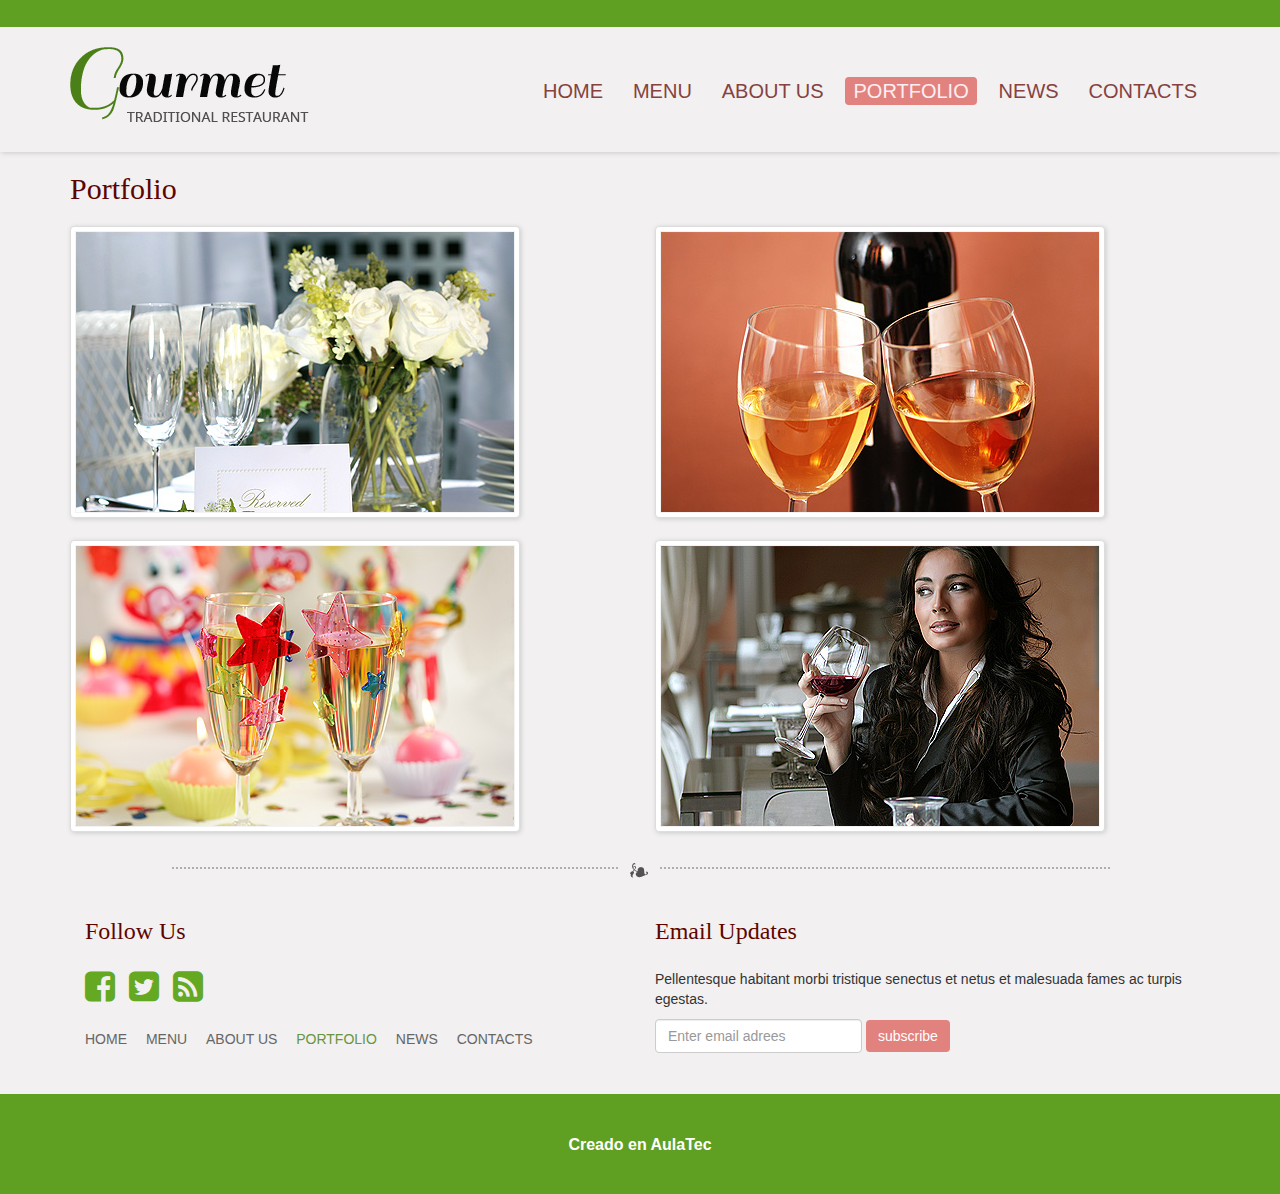
<file: Archivo/Portfolio.html>
<!DOCTYPE html>
<html lang="es">
<head>
	<meta charset="utf-8">
	<meta http-equiv="X-UA-Compatible" content="IE=edge">
	<meta name="viewport" content="width=device-width, initial-scale=1">

	<title>Ejercicio Bootstrap</title>

	<!-- Bootstrap core CSS -->
	<link href="https://maxcdn.bootstrapcdn.com/bootstrap/3.3.5/css/bootstrap.min.css" rel="stylesheet">
	<link rel="stylesheet" href="https://maxcdn.bootstrapcdn.com/font-awesome/4.4.0/css/font-awesome.min.css">
	<!-- Custom styles for this template -->
	<link href="css/template.css" rel="stylesheet">


	<!-- HTML5 shim and Respond.js for IE8 support of HTML5 elements and media queries -->
	<!--[if lt IE 9]>
	  <script src="https://oss.maxcdn.com/html5shiv/3.7.2/html5shiv.min.js"></script>
	  <script src="https://oss.maxcdn.com/respond/1.4.2/respond.min.js"></script>
	<![endif]-->
</head>

<body>

<div class="wrapper">
	<div class="header">
		<div class="container">
			<div class="row">
				<div class="col-xs-12 col-sm-12 col-md-4 col-lg-4">
					<h1>
						<img class="logo" src="img/logo.png" alt="Gourmet"></h1>
				</div>
				<div class="col-xs-12 col-ms-12 col-md-8 col-lg-8">
					<nav class="menu">
						<ul>
							<li><a href="index.html">Home</a></li>
							<li><a href="Menu.html">Menu</a></li>
							<li><a href="About Us.html">About Us</a></li>
							<li class="active"><a href="portfolio.html">Portfolio</a></li>
							<li><a href="News.html">News</a></li>
							<li><a href="Contacts.html">Contacts</a></li>
						</ul>
					</nav>
				</div>
			</div>
		</div>
	</div>
	<!-- /header -->
	
	<!--body-->
	<div class="body container">
		<div class="section">
			<h2>Portfolio</h2>
				<div class="row">
						<div class="col-xs-12 col-sm-6 portfolio"><img src="img/page4_img1.jpg" class="img-reponsive img-thumbnail"></div>
							<div class="col-xs-12 col-sm-6 portfolio"><img src="img/page4_img2.jpg" class="img-reponsive img-thumbnail"></div>
							
				</div>
				
				<div class="row">
						<div class="col-xs-12 col-sm-6 portfolio"><img src="img/page4_img3.jpg" class="img-reponsive img-thumbnail"></div>
							<div class="col-xs-12 col-sm-6 portfolio"><img src="img/page4_img4.jpg" class="img-reponsive img-thumbnail"></div>
				</div>
		</div>
		
		<div class="row">
				<div class="col-lg-12">
					<hr>
				</div>	
		</div>
		
		
		<!-- menu-inferior-->
		<div class="row>"> 
					<section class="col-lg-6 follow-us">
						<h3>Follow Us</h3>
						
							<i class="fa fa-facebook-square"></i>
							<i class="fa fa-twitter-square"></i>
							<i class="fa fa-rss-square"></i>
						
								<ul class="secondary-menu">
									<li><a href="index.html">Home</a></li>
									<li><a href="Menu.html">Menu</a></li>
									<li><a href="About Us.html">About Us</a></li>
									<li class="active"><a href="Portfolio.html">Portfolio</a></li>
									<li><a href="News.html">News</a></li>
									<li><a href="Contacts.html">Contacts</a></li>
								</ul>
					</section>
						
					<section class="col-lg-6">
						<h3>Email Updates</h3>
							<p>Pellentesque habitant morbi tristique senectus et netus et malesuada fames ac turpis egestas.</p>
		                
				                <form class="form-inline">
				                	<input type="email" name="" class="form-control" placeholder="Enter email adrees">
				                	<input type="submit" value="subscribe" class="btn btn-default">
				                </form>
					</section>
		</div> <!-- /menu-inferior -->
		
	</div> <!--/body.container -->
	
	<!-- footer -->
	<div class="footer">
		<div class="container">
			<div class="row">
				<div class="col-lg-12">
					<p>Creado en AulaTec</p>
				</div>
			</div>
		</div>
	</div>
	<!--/footer-->
	
</div><!--/wrapper -->
		
	

</body>
</html>
</file>
<file: Archivo/css/template.css>
/* Estilos CSS */
.header
    {
    background:#F2F0F0;
    border-top:#5FA022 27px solid;
    box-shadow:1px 1px 5px #CCC;
    position:relative;
    z-index:1;
    }
    
body{
    background:#F2F0F0;
    }

h2, h3
    {
    color:#5D0400;
    font-family:serif;
    }

h3
    {
    font-size:24px;
    margin-bottom:25px;
    }

a
    {
    color:#E2827E;
    }

a:hover
    {
    color:#58A032;
    }

hr
    {
    border:0;
    height:15px;
    width:100%;
    background:url(../img/hor_separator.png) center no-repeat scroll;
    }

.btn-default
    {
 background:#E2827E;  
 color:white;
 border:0;
    }

.btn-default:hover
    {
    background:#58A032;
    color:#FFFFEE;
    }

.logo
    {
    margin-bottom:20px;
    }

.menu ul
    {
    float:right;
    margin-top:50px;
    }

.menu li
    {
    display:inline-block;
    margin: 0 5px;
    }

.menu a
    {
    text-transform:uppercase;
    font-size:20px;
    color:#85423F;
    padding:3px 8px;
    border-radius:4px;
    }

.menu a:hover,
.menu a:active,
.menu li.active a
    {
    color:#FCEFF2;
    text-decoration:none;
    background:#E2827E;
    border-radius:4px;
    }

.slider ul
    {
    padding:0;
    list-style:none;
    }

.slider li
    {
    width:100%;
    overflow:hidden;
    }
    
.slider li img
    {
    position:relative;
    left:50%;
    transform:translateX(-50%);
    }
    
.best-choice .dish img
    {
    box-shadow: 1px 1px 3px #ccc;
    }

.best-choice .dish h3
    {
    font-size:13px;
    text-transform:uppercase;
    margin-bottom:5px;
    font-family:helvetica;
    color:#333;
    }

.best-choice .dish .price
    {
    background:#699440;
    color:white;
    padding:7px;
    border-radius:5px;
    margin-top:15px;
    display:inline-block;
    font-weight:bold;
    }

.follow-us .fa
    {
    color:#64A921;
    font-size:35px;
    margin-right:10px;
    }
    
.follow-us .secondary-menu
    {
    padding:0;
    margin-top:25px;
    }

.follow-us .secondary-menu li
    {
    display:inline-block;
    margin-right:15px;
    }
    
.follow-us .secondary-menu li a {
    color:#666;
    text-transform:uppercase;
}

.follow-us .secondary-menu li a:hover,
.follow-us .secondary-menu li a:active,
.follow-us .secondary-menu li.active a
    {
    color:#699440;
    }
    
.footer{
    background:#5FA022;
    height:100px;
    color:#FFFFFF;
    text-align:center;
    font-weight:bold;
    font-size:16px;
    padding-top:40px;
    margin-top:35px;
}

@media screen and (max-width:480px){
    .best-choice .dish
    {
    float:none;
    width:100%;
    }
    
.welcom .column
    {
    float:none;
    width:100%;
    }

.welcom .chef
    {
    margin:0 auto;
    }
    
    }
    
@media screen and (min-width:769px) and (max-width:991px){

 .follow-us .secondary-menu li
    {
    font-size:11px;
    margin-right:5px;
    }
   
    
}
 
@media screen and (min-width:992px) and (max-width:1200px){ 
.menu a
    {
      font-size:16px;  
    }
}
  
@media screen and (max-width:991px){

.menu{
    margin:0 auto;
    display:block;
    
}

.menu ul{
    margin-top:10px;
    margin-bottom:20px;
}

.logo{
    margin:0 auto;
    display:block;
}
    
    
} 

@media screen and (max-width:768px){
    .menu li
    {
    display:block;
    text-align:center;
    }
    
    .menu ul{
    float:none;
    }
    
    .menu a{
        width:100%;
        display:inline-block;
    }
    
}

/*-- Menu --*/

.our-menu{
    padding-left:0;
}

.our-menu .image-dishes{
    padding-left:0px;
}

.our-menu .dishes{
   box-shadow: 1px 1px 3px #ccc; 
}

.column{
    padding-left:0;
    padding-right:0;
}

.column ul{
    list-style-type:square;
    padding-left:0;
    margin-left:17px;
    color:#79302B;
}

.column li{
    color:#604646;
    }

.Menu .column p
{
color:#826660;
font-weight:bold;
}

    
/*-- About us --*/

h4
{
    font-size:12px;
    color:#564655;
}

.best-chefs img
{
 box-shadow:1px 1px 5px #CCC;   
}

.best-chefs p
{
 color:#826664; 
 font-weight:bold;
 font-size:13px;
}

.About-Us img
{
 margin-bottom:10px; 
 box-shadow:1px 1px 5px #CCC;
}
.About-Us .matrimony{
    box-shadow:none;
}

.About-Us p{
    color:#826660;
    font-weight:bold;
    font-size:14px;
}
.Testimonials h1{
    text-align:center;
    color:#E2827E;
    font-weight:bold;
    font-size:25px;
    margin-top:110px;
    margin-bottom:100px;
}


@media screen and (max-width:480px){
    .best-chefs .Chefs
    {
    float:none;
    width:100%;
    }
    
}


/*-- portfolio--*/

.section .portfolio img 
{
    margin-top:11px;
    margin-bottom:11px;
    box-shadow:1px 1px 5px #CCC;
}

/*-- News --*/

.section .News ul li
{
    list-style-type:square;
    color:#6E0400;
    display:inline-block;
}

@media screen and (max-width:480px){
    
.News .column
    {
    float:none;
    width:100%;
    }

.News .party .vegetables
    {
    margin:0 auto;
    }
    
    }
</file>
<file: clase2/css/style.css>
/*estilo*/
body
        {
        font-family:arial;
        margin:0px;
        }

.header  
        {
        background:#303030;
        height:135px;
        
        }
    
.contenedor
        {
        width:820px; 
        margin:auto;
        }
    
.logo
        {
        color:white;
        font-family:arial;
        font-weight:normal;
        border-left:10px solid #B41717;
        padding-left:10px;
        float:left;
        }
    
.logo span
        { 
        color:#676767;
        font-weight:normal;
        }
    
.menu
        {
        list-style:none;
        padding-left:0px;
        float:right;
        margin-top:35px;
        }
    
.menu li
        {
        float:left;
        margin-right:20px;
        font-weight:bold;
        font-size:14px;
        }
    
.menu a
        {
        color:#ccc;
        text-decoration:none;
        text-transform:uppercase;
        font-weight:bold;
        }
    
.menu a:hover
        {
        color:#FFF;
        text-decoration:underline;
        }
    
h2,
h3
        {
        font-weight:normal;
        }
        
h3 
        {
        text-transform:uppercase;
        border-bottom:1px solid #CCC
        }
        
.table
        {
        border:1px solid #CCC;
        border-collapse:collapse;
        width:100%;
        }
        
.table th,
.table td 
        {
        border:1px solid #CCC;
        padding:3px 10px;
        }
        
.table th
        {
        text-align:left;
        background:#EEE;
        }
        
.box
        {
        background:#C92828;
        color:#FFF;
        border-radius:10px;
        padding:20px; 
        margin-top:30px;
        overflow:auto;
        }
        
.box .letf
        {
        float:left;
        width:500px;
        }
        
.box .right
        {
        border-left:1px solid #E29695;
        box-sizing:border-box;
        padding-left:10px;
        width:280px;
        float:left;
        }
        
.box .rigth span
        {
        color:#DE8495;
        }
        
.box .right p
        {
        margin-top:0;
        }
        
.footer {
        background:#303030;
        height:70px;
        
        }
        
.footer p
        {
        color:#fff;
        text-align:rigth;
        padding top:25px;
        }
        
.footer .container
        {
        margin-top:;
        }
</file>
<file: clase3/css/styles.css>
/* Estilos CSS */
body
    {
    margin:0px;
    background:#F6F4F0;
    }
    
.header
    {
    background:#090909;
    height:135px;
    }
    
.container
    {
    width:960px;
    margin:auto;
    }



.logo
    {
    font-family:arial;
    font-size:37px;
    color:#777;
    margin-top:0px;
    margin-bottom:0px;
    letter-spacing:3px;
    padding-top:10px;
    }
    
.slogan
    {
    color:#BBB;
    font-size:15px;
    font-family:arial;
    margin-top:0px;
    }
    

.logo span
    {
    color:#00C7EB;
    }
    
.imagen
    {
    float:right;
    }

.contenedor
    {
    float:left;
    }

.menu
    {
    background:#303030;
    margin-top:0px;
    height:46px;
    clear:both;
    border-bottom:4px solid #3CB9DE;
    margin-bottom:50px;
    }

.menu ul
    {
    list-style:none;
    margin-top:0px;
    float:right;
    padding-left:0;
    margin-bottom:0;
    margin-top:20px;
    }
    
.menu li 
    {
    font-weight:bold;
    font-size:14px;
    margin-right:10px;
    float:left;
    }
    
.menu a
    {
    text-decoration:none;
    text-transform:uppercase;
    color:#FFFFFF;
    padding-left:8px;
    padding-right:8px;
    padding-top:4px;
    padding-bottom:6px;
    display:block;
    border-top-left-radius:5px;
    border-top-right-radius:5px;
    border-bottom:none;
    }
    

.menu a:hover, .menu a.active
    {
    background:#3CB9DE;
    color:#FFFFE7;
    }
    
.contenido
    {
    width:650px;
    box-sizing:border-box;
    float:left;
    padding-right:25px;
    }
    
.contenido li
    {
    font-size:13px;
    color:#635B53;
    list-style-type:square;
    }

.contenido ul
    {
    margin-bottom:30px;
    }
    
.contenido h4
    {
    color:#342F28;
    }
    
.contenedor2
    {
    width:310px;
    box-sizing:border-box;
    float:right;
    padding-left:25px;
    }
    
.container h3
    {
    text-transform:uppercase;
    font-weight:normal;
    border-bottom:solid 1px #CCC6B4;
    font-family:serif;
    padding-bottom:5px;
    }
    
.container p
    {
    color:#635B53;
    font-size:13px;
    font-family:lucida;
    line-height:17px;
    }
    
.container h4
    {
    font-weight:normal;
    font-family:serif;
    color:#342F28;
    }
    
.contenedor2 span 
    {
    font-size:12px;
    }
    
a 
    {
    color:#635B53;
    font-size:13px;
    border-bottom:dotted 1px;
    text-decoration:none;
    }
    
a:hover
    {
    color:#00C5EE;
    }
    
.contenedor2 ul
    {
    list-style-image:url(../img/arrow.png);
    }
    
.contenedor2 li
    {
    margin-bottom:5px;
    }

.footer 
    {
    clear:both;
    background:#635B53;
    height:100px;
    border-top:#38AFCE 4px solid;
    text-align:center;
    }
    
.footer li
    {
    display:inline-block;
    font-size:10px;
    text-transform:uppercase;
    padding-top:10px;
    margin-top:0;
    margin-right:5px;
    border-right:1px solid #A8AA94;
    padding-right:5px;
    }
    
.footer a
    {
    color:#A8AA94;
    border-bottom:dotted 1px;
    
    }
    
.footer a:hover
    {
    color:#FFF;
    }
    
.footer li:last-child
    {
    border-right:0px;
    }
</file>
